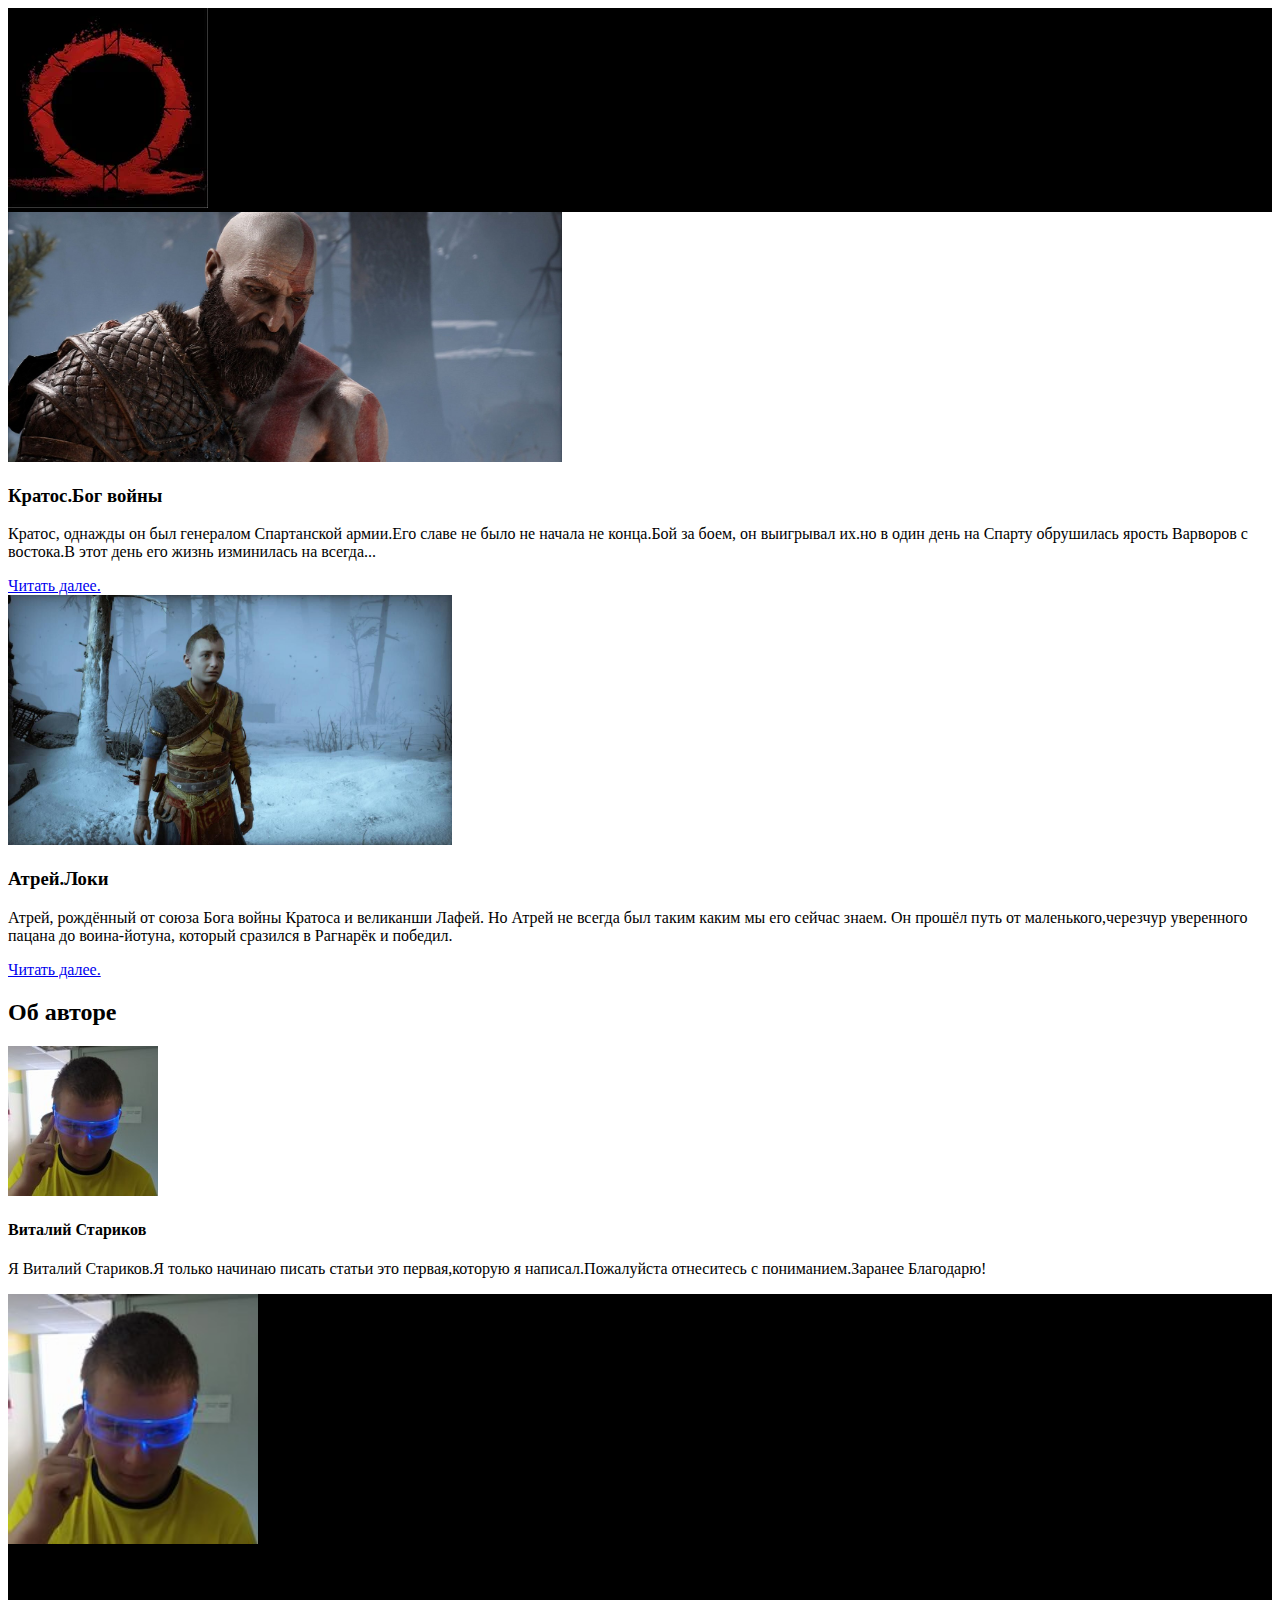
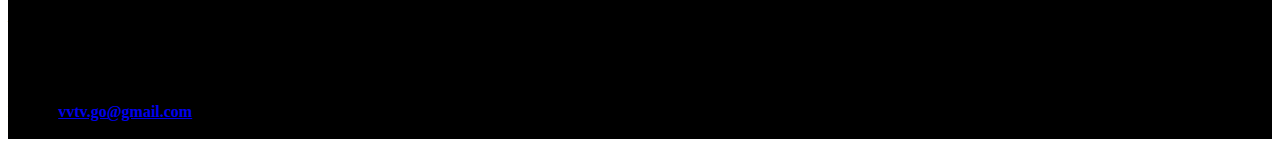
<file: index.html>
<!DOCTYPE html>
<html lang="en">

<head>
  <meta charset="utf-8">
  <meta name="viewport" content="width=device-width, initial-scale=1">
  <title>Персанажи God of War</title>
   <link rel="icon" type="image/x-icon" href="омега.webp">

  <link rel="stylesheet" href="https://stackpath.bootstrapcdn.com/bootstrap/4.2.1/css/bootstrap.min.css" integrity="sha384-GJzZqFGwb1QTTN6wy59ffF1BuGJpLSa9DkKMp0DgiMDm4iYMj70gZWKYbI706tWS" crossorigin="anonymous">
  <link rel="stylesheet" type="text/css" href="style.css">

  <script src="https://cdn.jsdelivr.net/npm/@popperjs/core@2.11.8/dist/umd/popper.min.js" integrity="sha384-I7E8VVD/ismYTF4hNIPjVp/Zjvgyol6VFvRkX/vR+Vc4jQkC+hVqc2pM8ODewa9r" crossorigin="anonymous"></script>
<script src="https://cdn.jsdelivr.net/npm/bootstrap@5.3.2/dist/js/bootstrap.min.js" integrity="sha384-BBtl+eGJRgqQAUMxJ7pMwbEyER4l1g+O15P+16Ep7Q9Q+zqX6gSbd85u4mG4QzX+" crossorigin="anonymous"></script>

</head>

<body>
  

  <!-- HEADER -->
  <header>
    <div class="shadow-sm rounded">
      <img class="d-block mx-auto" src="омега.webp" width="200" draggable="false" alt="Logo">
    </div>
  </header>

  <!-- MAIN -->
  <main class="pt-3">
    <div class="container">
      <div class="row">

        <!-- POSTS -->
        <div class="col-md-9">
          <div class="card flex-md-row mb-4 border-light shadow-sm h-md-250">
            <img class="card-img-left flex-auto d-none d-md-block" height="250" src="Кратос.webp"alt="Card image cap">
            <div class="card-body d-flex flex-column align-items-start">
             
              <h3 class="card-title mb-0">Кратос.Бог войны</h3>
              <p class="card-text mb-auto">
               Кратос, однажды он был генералом Спартанской армии.Его славе не было не начала не конца.Бой за боем, он выигрывал их.но в один день на Спарту обрушилась ярость Варворов с востока.В этот день его жизнь изминилась на всегда...
              </p>
              <a href="post01.html" class="btn btn-outline-dark">Читать далее.</a>
            </div>
          </div>
          <div class="card flex-md-row mb-4 border-light shadow-sm h-md-250">
            <img class="card-img-left flex-auto d-none d-md-block" height="250" src="Атрей.webp"alt="Card image cap">
            <div class="card-body d-flex flex-column align-items-start">
              <h3 class="card-title mb-0">Атрей.Локи</h3>
              <p class="card-text mb-auto">
                Атрей, рождённый от союза Бога войны Кратоса и великанши Лафей. Но Атрей не всегда был таким каким мы его сейчас знаем. Он прошёл путь от маленького,черезчур уверенного пацана до воина-йотуна, который сразился в Рагнарёк и победил.

              </p>
              <a href="post02.html" class="btn btn-outline-dark">Читать далее.</a>
            </div>
          </div>
         
          <!-- /card-group -->
        </div>
        <!-- /col-md-9 -->

        <!-- ASIDE -->
        <div class="col-md-3 mx-auto mb-3 text-center">
          <div class="blog-sidebar p-2 shadow-sm rounded">
            <!-- About -->
            <h2>Об авторе</h2>
            <img src="Автор.webp" class="img-fluid rounded-circle" width="150" alt="Rob Smith">
            <h4>Виталий Стариков</h4>
            <p>
              Я Виталий Стариков.Я только начинаю писать статьи это первая,которую я написал.Пожалуйста отнеситесь с пониманием.Заранее Благодарю!
            </p>
          </div>
        </div>
        <!-- /blog-aside -->

      </div>
      <!-- /row -->
    </div>
    <!-- /container -->
  </main>

  <!-- FOOTER -->
  <footer class="border-top">
    <div class="container">
      <!-- Logo - Posts - Nav -->
      <div class="row py-3 text-light">
        <!-- Logo -->
        <div class="col-md-4 ">
          <img src="Автор.webp" alt="Logo" width="250" class="img-fluid">
        </div>
        <!-- About -->
        <div class="col-md-4">
          <h3>Об авторе</h3>
          <p1>
             Я Виталий Стариков.Я только начинаю писать статьи это первая,которую я написал.Пожалуйста отнеситесь с пониманием.Заранее Благодарю!
          </p1>
        </div>
        <!-- Contact me -->
        <div class="col-md-4">
          <h3>Связь со мной</h3>
          <p1>
            Если вы заинтерисовались в моей работе, то сявяжитесь со мной по поводу тем для статьи.Вот моя электронная почта для связи со мной.
            <br><strong>Email: <a href="https://mail.google.com/mail/u/0/#inbox" class="text-white">vvtv.go@gmail.com</strong></a>
          </p1>
        </div>

      </div>
      <!-- /row -->

      <!-- Copyright -->
      <div class="row py-3 d-flex justify-content-center  border-top">
        <small class="d-block text-light">Copyright &copy; 2024 Блог Старикова Виталия</small>
      </div>

    </div>
    <!-- /container -->
  </footer>

</body>

</html>
</file>
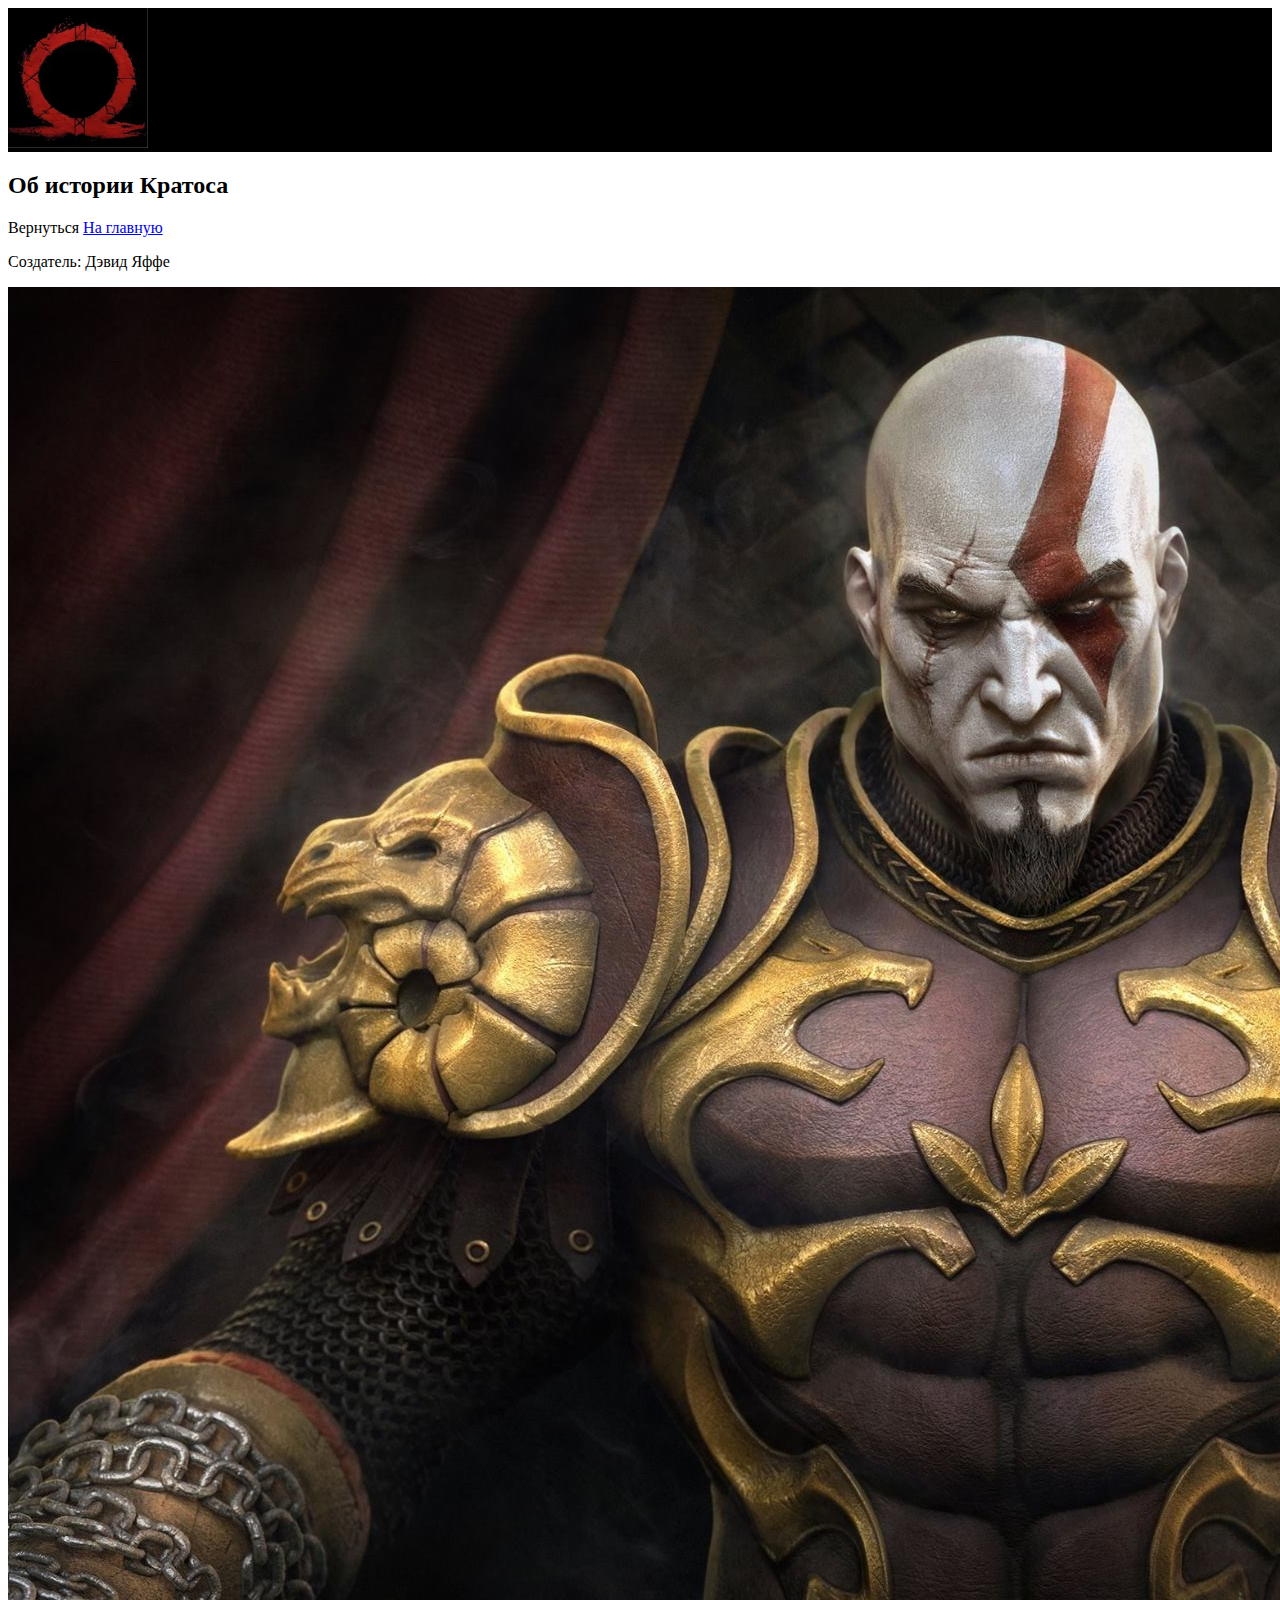
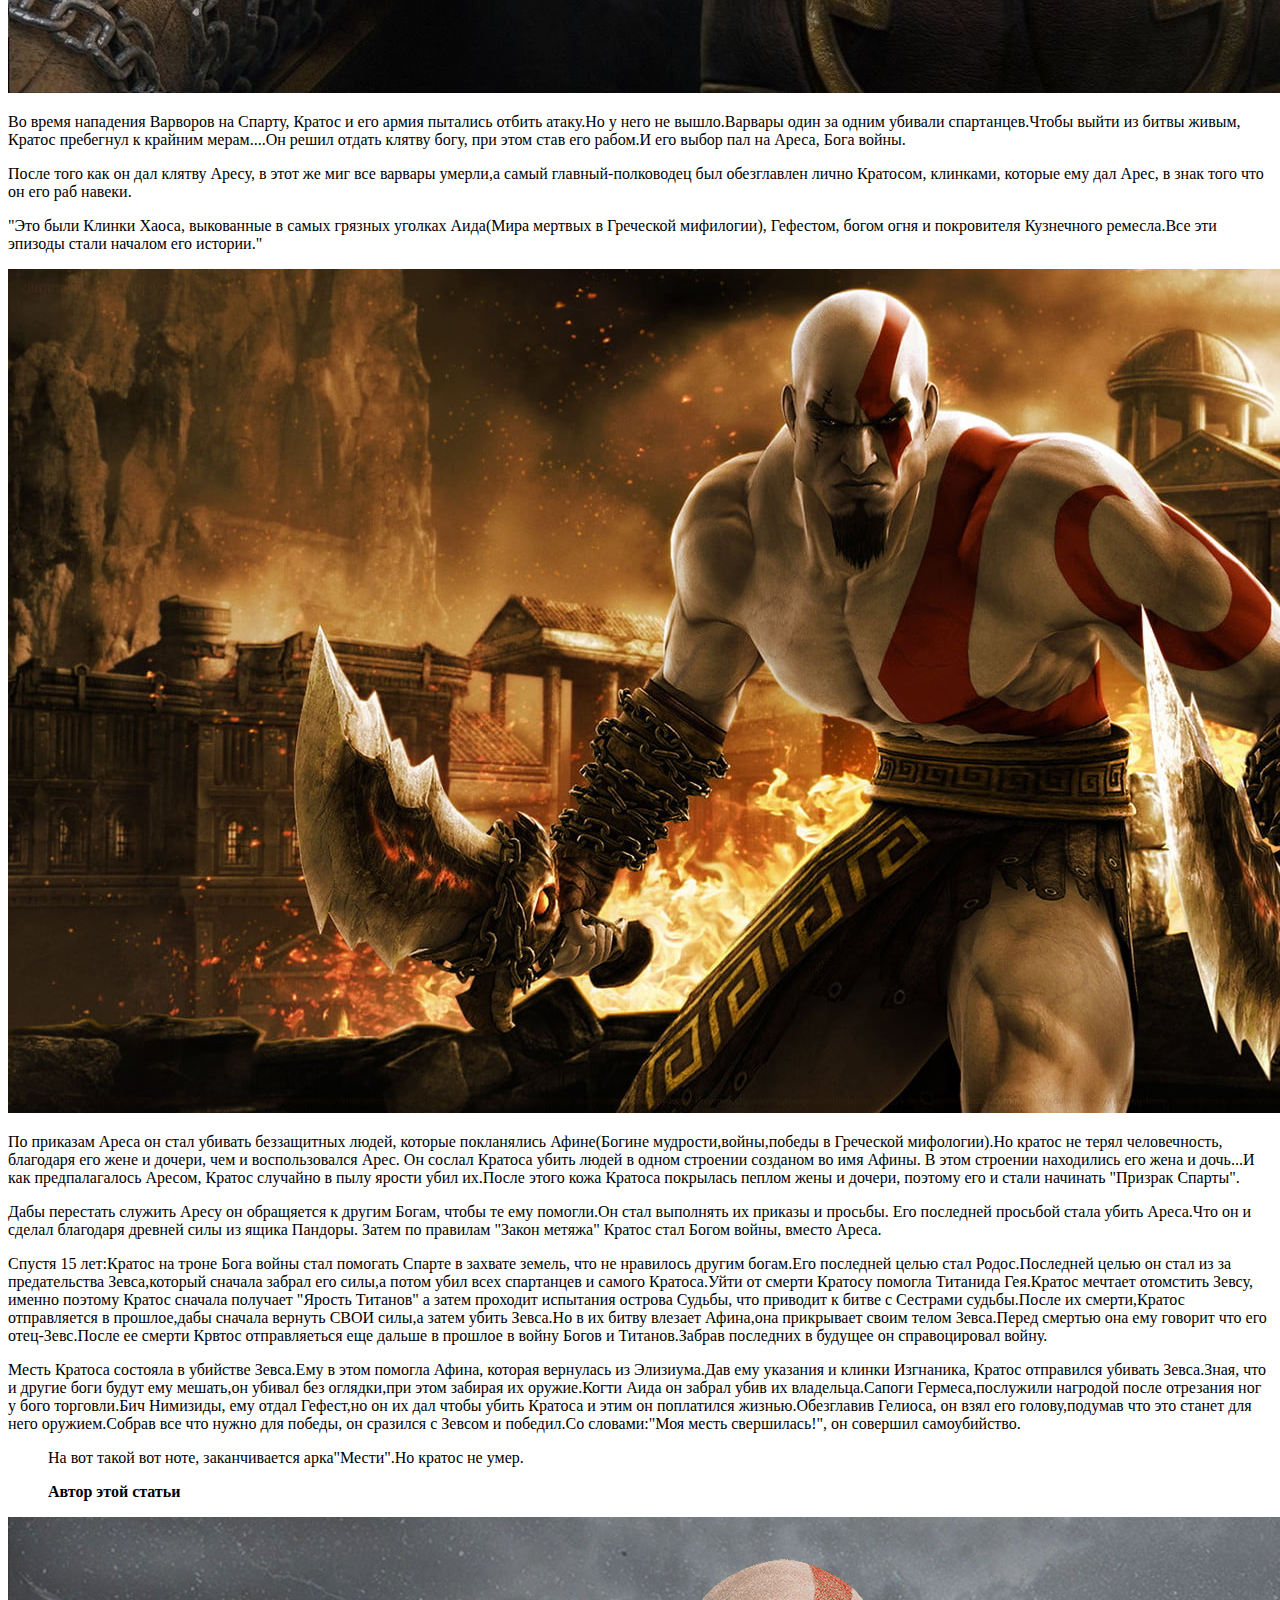
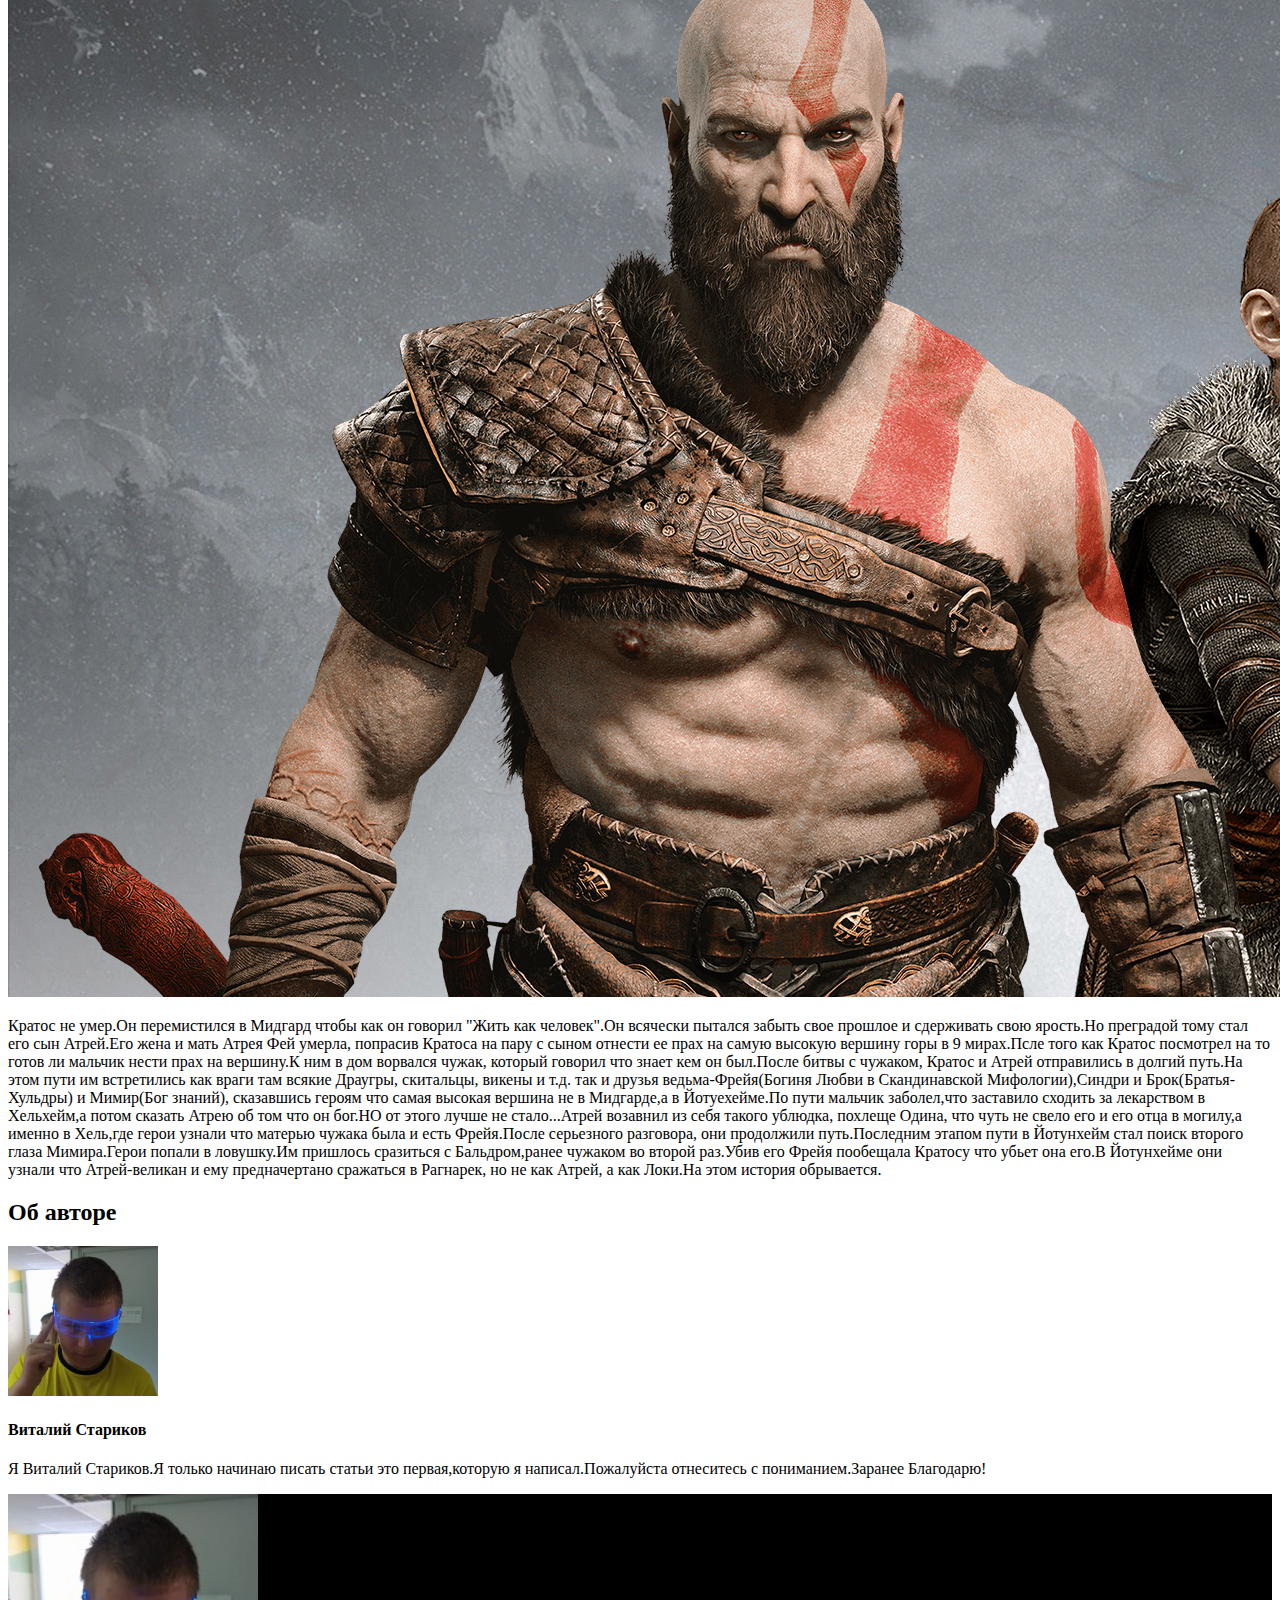
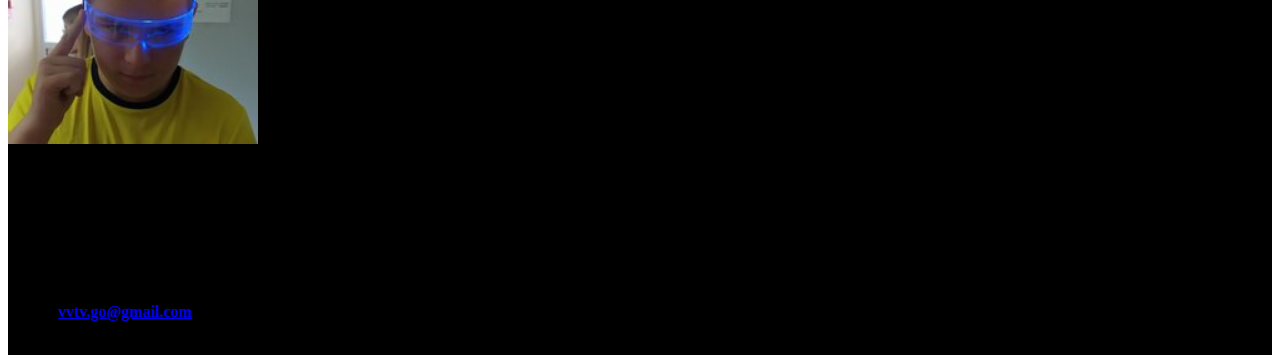
<file: post01.html>
<!DOCTYPE html>
<html lang="en">

<head>
  <meta charset="utf-8">
  <meta name="viewport" content="width=device-width, initial-scale=1">
  <title>Кратос</title>
   <link rel="icon" type="image/x-icon" href="омега.webp">

  <link rel="stylesheet" href="https://stackpath.bootstrapcdn.com/bootstrap/4.2.1/css/bootstrap.min.css" integrity="sha384-GJzZqFGwb1QTTN6wy59ffF1BuGJpLSa9DkKMp0DgiMDm4iYMj70gZWKYbI706tWS" crossorigin="anonymous">
  <link rel="stylesheet" type="text/css" href="style.css">
  
  <!-- Favicon -->
  <link rel="icon" href="https://res.cloudinary.com/dfog0e294/image/upload/v1547646298/webdev/Blog/favicon.ico" type="image/x-icon">

  <script src="https://cdn.jsdelivr.net/npm/@popperjs/core@2.11.8/dist/umd/popper.min.js" integrity="sha384-I7E8VVD/ismYTF4hNIPjVp/Zjvgyol6VFvRkX/vR+Vc4jQkC+hVqc2pM8ODewa9r" crossorigin="anonymous"></script>
<script src="https://cdn.jsdelivr.net/npm/bootstrap@5.3.2/dist/js/bootstrap.min.js" integrity="sha384-BBtl+eGJRgqQAUMxJ7pMwbEyER4l1g+O15P+16Ep7Q9Q+zqX6gSbd85u4mG4QzX+" crossorigin="anonymous"></script>

</head>

<body>

  <!-- HEADER -->
  <header>
    <div class="shadow-sm rounded">
      <img  class="d-block mx-auto" src="омега.webp"width="140" draggable="false" alt="Logo">
    </div>
  </header>

  <!-- MAIN -->
  <main class="pt-3">
    <div class="container">
      <div class="row">

        <!-- POSTS -->
        <div class="col-md-9">
          <!-- Title -->
          <h2>Об истории Кратоса</h2>
          <!-- Author -->
          <p class="lead">
            Вернуться 
            <a href="index.html">На главную</a>
          </p>
          <!-- Date/Time -->
          <p>Создатель: Дэвид Яффе</p>

          <!-- Preview Image -->
          <img src="Генерал Кратос.webp" class="img-fluid rounded" alt="Post">
          <!-- Post Content -->
          <p class="lead">
          Во время нападения Варворов на Спарту, Кратос и его армия пытались отбить атаку.Но у него не вышло.Варвары один за одним убивали спартанцев.Чтобы выйти из битвы живым, Кратос пребегнул к крайним мерам....Он решил отдать клятву богу, при этом став его рабом.И его выбор пал на Ареса, Бога войны.
          </p>
          <p>
          После того как он дал клятву Аресу, в этот же миг все варвары умерли,а самый главный-полководец был обезглавлен лично Кратосом, клинками, которые ему дал Арес, в знак того что он его раб навеки.
          </p>
          <p>
            "Это были Клинки Хаоса, выкованные в самых грязных уголках Аида(Мира мертвых в Греческой мифилогии), Гефестом, богом огня и покровителя Кузнечного ремесла.Все эти эпизоды стали началом его истории."
          </p>
          <img class="img-fluid rounded" src="Молодой Кратос.webp" alt="Post">
          <p>
            По приказам Ареса он стал убивать беззащитных людей, которые покланялись Афине(Богине мудрости,войны,победы в Греческой мифологии).Но кратос не терял человечность, благодаря его жене и дочери, чем и воспользовался Арес. Он сослал Кратоса убить людей в одном строении созданом во имя Афины. В этом строении находились его жена и дочь...И как предпалагалось Аресом, Кратос случайно в пылу ярости убил их.После этого кожа Кратоса покрылась пеплом жены и дочери, поэтому его и стали начинать "Призрак Спарты".
          </p>
          <p>
            Дабы перестать служить Аресу он обращяется к другим Богам, чтобы те ему помогли.Он стал выполнять их приказы и просьбы. Его последней просьбой стала убить Ареса.Что он и сделал благодаря древней силы из ящика Пандоры. Затем по правилам "Закон метяжа" Кратос стал Богом войны, вместо Ареса.
          </p>
          <p>
            Спустя 15 лет:Кратос на троне Бога войны стал помогать Спарте в захвате земель, что не нравилось другим богам.Его последней целью стал Родос.Последней целью он стал из за предательства Зевса,который сначала забрал его силы,а потом убил всех спартанцев и самого Кратоса.Уйти от смерти Кратосу помогла Титанида Гея.Кратос мечтает отомстить Зевсу, именно поэтому Кратос сначала получает "Ярость Титанов" а затем проходит испытания острова Судьбы, что приводит к битве с Сестрами судьбы.После их смерти,Кратос отправляется в прошлое,дабы сначала вернуть СВОИ силы,а затем убить Зевса.Но в их битву влезает Афина,она прикрывает своим телом Зевса.Перед смертью она ему говорит что его отец-Зевс.После ее смерти Крвтос отправляеться еще дальше в прошлое в войну Богов и Титанов.Забрав последних в будущее он справоцировал войну.
          </p>
          <p>
            Месть Кратоса состояла в убийстве Зевса.Ему в этом помогла Афина, которая вернулась из Элизиума.Дав ему указания и клинки Изгнаника, Кратос отправился убивать Зевса.Зная, что и другие боги будут ему мешать,он убивал без оглядки,при этом забирая их оружие.Когти Аида он забрал убив их владельца.Сапоги Гермеса,послужили нагродой после отрезания ног у бого торговли.Бич Нимизиды, ему отдал Гефест,но он их дал чтобы убить Кратоса и этим он поплатился жизнью.Обезглавив Гелиоса, он взял его голову,подумав что это станет для него оружием.Собрав все что нужно для победы, он сразился с Зевсом и победил.Со словами:"Моя месть свершилась!", он совершил самоубийство.
          </p>
          
          <blockquote class="blockquote">
            <p class="mb-0">
              На вот такой вот ноте, заканчивается арка"Мести".Но кратос не умер.
            </p>
            <strong class="blockquote-footer">Автор этой статьи</strong>
          </blockquote>
          
          <img class="img-fluid rounded" src="Кратос и атрей.webp" alt="Post">
           <p>
          Кратос не умер.Он перемистился в Мидгард чтобы как он говорил "Жить как человек".Он всячески пытался забыть свое прошлое и сдерживать свою ярость.Но преградой тому стал его сын Атрей.Его жена и мать Атрея Фей умерла, попрасив Кратоса на пару с сыном отнести ее прах на самую высокую вершину горы в 9 мирах.Псле того как Кратос посмотрел на то готов ли мальчик нести прах на вершину.К ним в дом ворвался чужак, который говорил что знает кем он был.После битвы с чужаком, Кратос и Атрей отправились в долгий путь.На этом пути им встретились как враги там всякие Драугры, скитальцы, викены и т.д. так и друзья ведьма-Фрейя(Богиня Любви в Скандинавской Мифологии),Синдри и Брок(Братья-Хульдры) и Мимир(Бог знаний), сказавшись героям что самая высокая вершина не в Мидгарде,а в Йотуехейме.По пути мальчик заболел,что заставило сходить за лекарством в Хельхейм,а потом сказать Атрею об том что он бог.НО от этого лучше не стало...Атрей возавнил из себя такого ублюдка, похлеще Одина, что чуть не свело его и его отца в могилу,а именно в Хель,где герои узнали что матерью чужака была и есть Фрейя.После серьезного разговора, они продолжили путь.Последним этапом пути в Йотунхейм стал поиск второго глаза Мимира.Герои попали в ловушку.Им пришлось сразиться с Бальдром,ранее чужаком во второй раз.Убив его Фрейя пообещала Кратосу что убьет она его.В Йотунхейме они узнали что Атрей-великан и ему предначертано сражаться в Рагнарек, но не как Атрей, а как Локи.На этом история обрывается.
          </p>

        </div>
        <!-- /col-md-9 -->

        <!-- ASIDE -->
        <div class="col-md-3 mx-auto mb-3 text-center">
          <div class="blog-sidebar p-2 shadow-sm rounded">
            <!-- About -->
            <h2>Об авторе</h2>
            <img src="Автор.webp" class="img-fluid rounded-circle" width="150" alt="Автор.webp">
            <h4>Виталий Стариков</h4>
            <p>
             Я Виталий Стариков.Я только начинаю писать статьи это первая,которую я написал.Пожалуйста отнеситесь с пониманием.Заранее Благодарю!
            </p>
          </div>
        </div>
        <!-- /blog-aside -->

      </div>
      <!-- /row -->
    </div>
    <!-- /container -->
  </main>

  <!-- FOOTER -->
  <footer class="border-top">
    <div class="container">
      <!-- Logo - Posts - Nav -->
      <div class="row py-3 text-light">
        <!-- Logo -->
        <div class="col-md-4 ">
          <img src="Автор.webp" alt="Logo" width="250" class="img-fluid">
        </div>
        <!-- About -->
        <div class="col-md-4">
          <h3>Об Авторе</h3>
          <p>
            Я Виталий Стариков.Я только начинаю писать статьи это первая,которую я написал.Пожалуйста отнеситесь с пониманием.Заранее Благодарю!
          </p>
        </div>
        <!-- Contact me -->
        <div class="col-md-4">
          <h3>Связь со мной</h3>
          <p>
            Если вы заинтерисовались в моей работе, то сявяжитесь со мной по поводу тем для статьи.Вот моя электронная почта для связи со мной.
            <br><strong>Email: <a href="https://mail.google.com/mail/u/0/#inbox" class="text-white">vvtv.go@gmail.com</strong></a>
          </p>
        </div>

      </div>
      <!-- /row -->

      <!-- Copyright -->
      <div class="row py-3 d-flex justify-content-center  border-top">
        <small class="d-block text-light">Copyright &copy; 2024 Блог Виталия Старикова</small>
      </div>

    </div>
    <!-- /container -->
  </footer>

</body>

</html>
</file>
<file: style.css>
/* Header, footer */

header, footer {
  background-color: #000000;
}

style
@import url('https://fonts.googleapis.com/css2?family=Oswald:wght@200..700&display=swap')

body          {
  font-family: "Oswald", sans-serif;
  font-optical-sizing: auto;
  font-weight: <weight>;
  font-style: normal;
}
</file>
